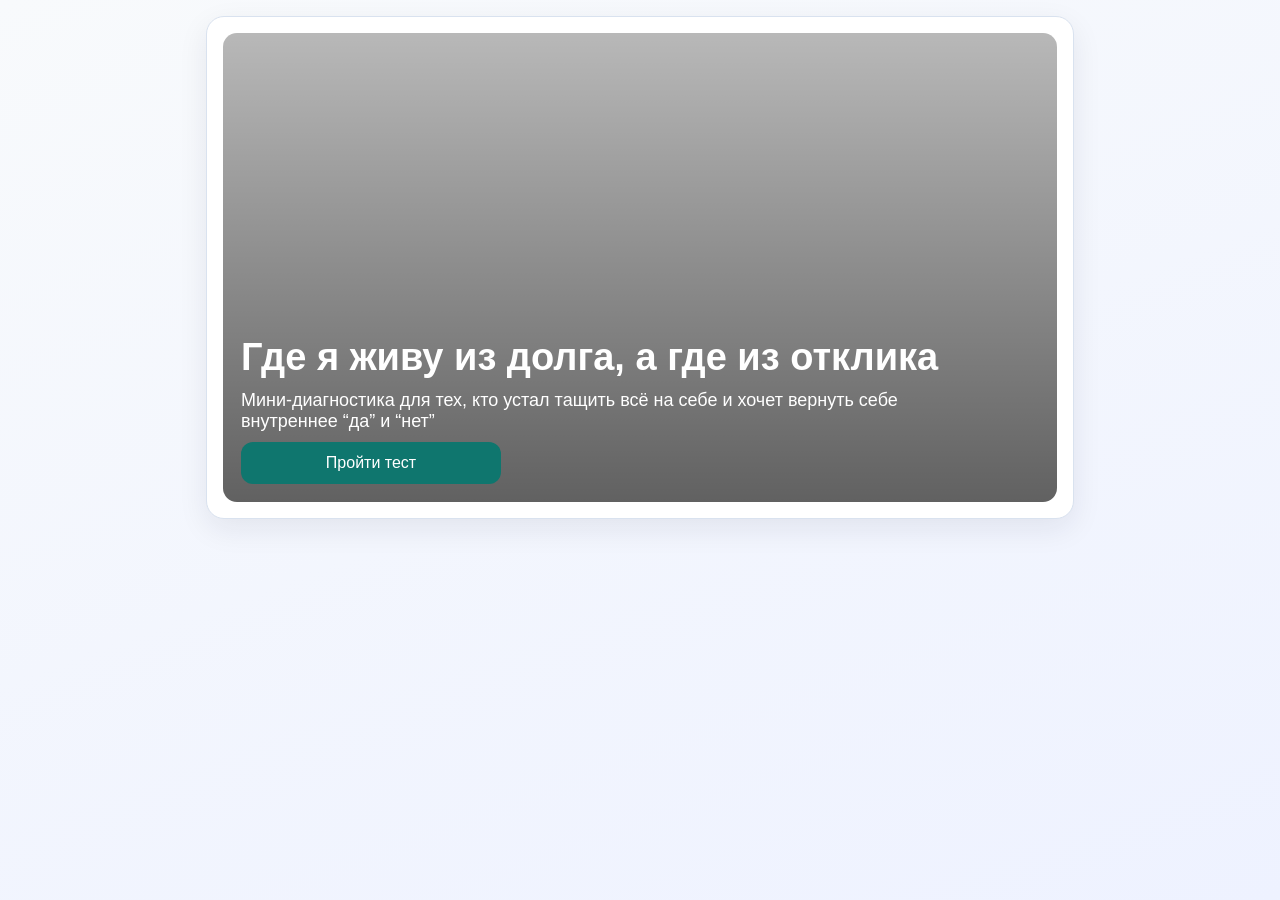
<file: index.html>
<!doctype html>
<html lang="ru">
<head>
  <meta charset="UTF-8" />
  <meta name="viewport" content="width=device-width, initial-scale=1.0" />
  <title>Мини-диагностика | Дизайн Человека</title>
  <link rel="stylesheet" href="styles.css" />
</head>
<body data-page="quiz">
  <main class="app">
    <section id="landing-screen" class="screen active fade-in">
      <div id="hero-cover" class="hero-cover" role="img" aria-label="Обложка квиза">
        <div class="hero-overlay"></div>
        <div class="hero-content">
          <h1 id="landing-title">Где я живу из долга, а где из отклика</h1>
          <p id="landing-subtitle">
            Мини-диагностика для тех, кто устал тащить всё на себе и хочет вернуть себе внутреннее “да” и “нет”
          </p>
          <button id="start-btn" class="btn btn-primary hero-btn">Пройти тест</button>
        </div>
      </div>
    </section>

    <section id="quiz-screen" class="screen">
      <div class="quiz-head">
        <p id="question-counter" class="counter"></p>
        <div class="progress-wrap" aria-label="Прогресс прохождения">
          <div id="progress-bar" class="progress-bar"></div>
        </div>
      </div>
      <h2 id="question-text" class="question"></h2>
      <div id="answers-list" class="answers"></div>
    </section>

    <section id="lead-screen" class="screen">
      <h2 id="lead-title">Почти готово!</h2>
      <p id="lead-subtitle" class="subtitle">
        Нажми кнопку ниже, чтобы получить результат и перейти в чат-бот с персональной расшифровкой.
      </p>
      <button id="lead-submit-btn" type="button" class="btn btn-primary">Получить результат</button>
    </section>
  </main>

  <script src="script.js"></script>
</body>
</html>
</file>
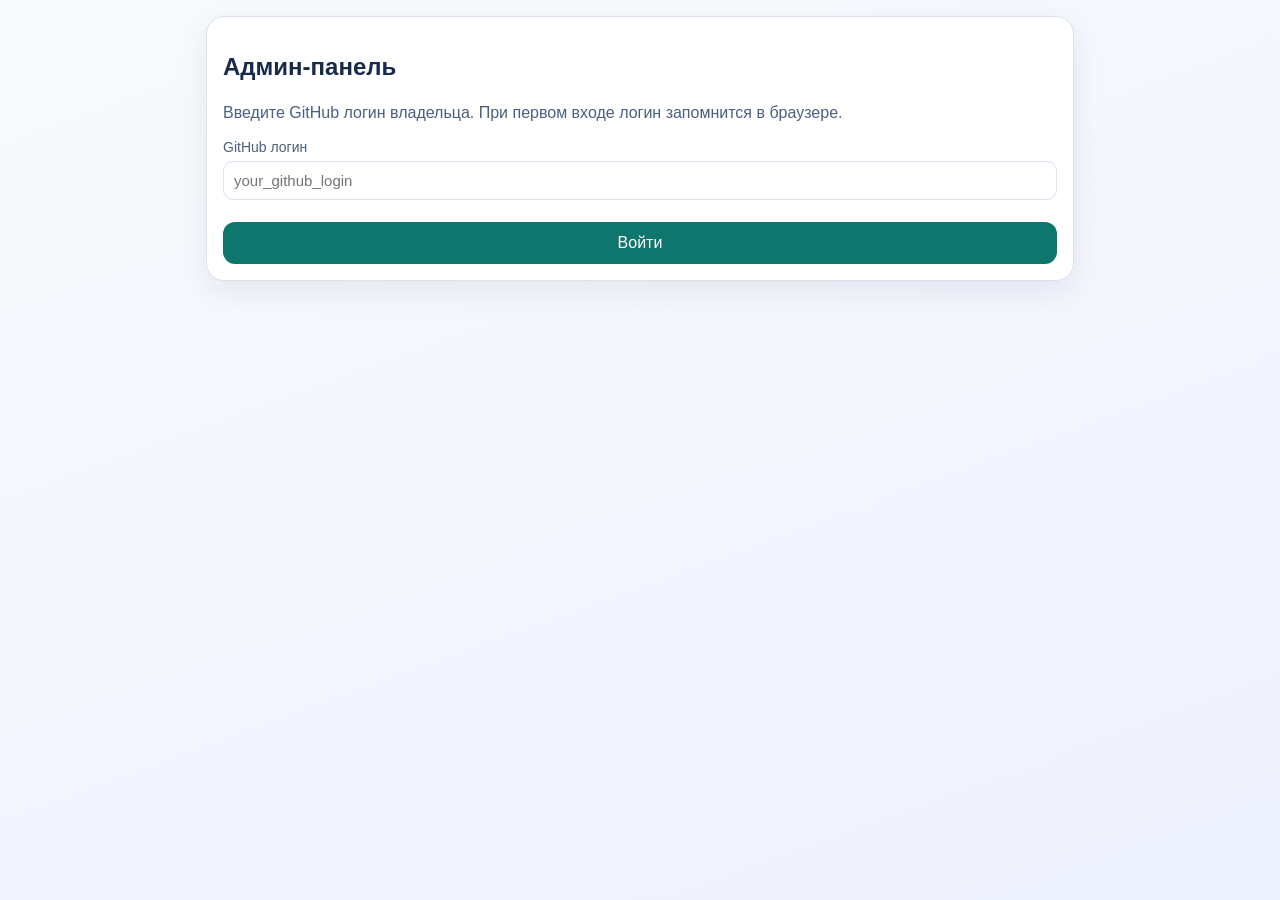
<file: admin.html>
<!doctype html>
<html lang="ru">
<head>
  <meta charset="UTF-8" />
  <meta name="viewport" content="width=device-width, initial-scale=1.0" />
  <title>Админка квиза</title>
  <link rel="stylesheet" href="styles.css" />
</head>
<body data-page="admin">
  <main class="app">
    <section id="admin-login-screen" class="screen active fade-in">
      <h1>Админ-панель</h1>
      <p class="subtitle">Введите GitHub логин владельца. При первом входе логин запомнится в браузере.</p>
      <label for="admin-login-input">GitHub логин</label>
      <input id="admin-login-input" type="text" placeholder="your_github_login" />
      <p id="admin-login-message" class="error-text" aria-live="polite"></p>
      <button id="admin-login-btn" class="btn btn-primary" type="button">Войти</button>
    </section>

    <section id="admin-panel-screen" class="screen">
      <h2>Настройки квиза</h2>
      <button id="admin-logout-btn" class="btn btn-ghost" type="button">Выйти из админки</button>
      <div class="admin-card">
        <h3>Обложка (16:9)</h3>
        <label for="landing-title-input">Заголовок на обложке</label>
        <input id="landing-title-input" type="text" maxlength="140" placeholder="Текст заголовка" />
        <label for="landing-subtitle-input">Описание на обложке</label>
        <input id="landing-subtitle-input" type="text" maxlength="220" placeholder="Текст описания" />
        <label for="hero-text-color-input">Цвет текста на обложке</label>
        <input id="hero-text-color-input" type="color" value="#ffffff" />
        <label for="hero-title-size-input">Размер заголовка на обложке</label>
        <input id="hero-title-size-input" type="range" min="24" max="64" step="1" value="38" />
        <p class="range-value"><span id="hero-title-size-value">38</span> px</p>
        <label for="hero-subtitle-size-input">Размер описания на обложке</label>
        <input id="hero-subtitle-size-input" type="range" min="14" max="32" step="1" value="18" />
        <p class="range-value"><span id="hero-subtitle-size-value">18</span> px</p>
        <label for="hero-vertical-position-select">Позиция текста по вертикали</label>
        <select id="hero-vertical-position-select">
          <option value="bottom">Внизу</option>
          <option value="center">По центру</option>
          <option value="top">Вверху</option>
        </select>
        <label for="hero-horizontal-position-select">Позиция текста по горизонтали</label>
        <select id="hero-horizontal-position-select">
          <option value="left">Слева</option>
          <option value="center">По центру</option>
          <option value="right">Справа</option>
        </select>
        <label for="cover-file-input">Загрузить изображение</label>
        <input id="cover-file-input" type="file" accept="image/*" />
        <div id="cover-preview" class="cover-preview" aria-label="Предпросмотр обложки">
          <div class="cover-preview-overlay"></div>
          <div id="cover-preview-text" class="cover-preview-text">
            <p id="cover-preview-title" class="cover-preview-title"></p>
            <p id="cover-preview-subtitle" class="cover-preview-subtitle"></p>
          </div>
        </div>
        <p id="cover-message" class="admin-message" aria-live="polite">Изображение и текст обложки сохраняются кнопкой «Сохранить изменения» ниже.</p>
      </div>

      <div class="admin-card">
        <h3>Оформление</h3>
        <label for="bot-link-input">Ссылка на чат-бота</label>
        <input id="bot-link-input" type="url" placeholder="https://t.me/your_bot" />
        <label for="bg-select">Фон страницы</label>
        <select id="bg-select">
          <option value="soft">Светлый градиент</option>
          <option value="sky">Голубой</option>
          <option value="sand">Песочный</option>
          <option value="mint">Мятный</option>
        </select>
        <div class="color-inline-list">
          <div class="color-inline-item">
            <label for="button-color-input">Цвет кнопки</label>
            <input id="button-color-input" type="color" value="#0f766e" />
          </div>
          <div class="color-inline-item">
            <label for="heading-color-input">Цвет заголовков</label>
            <input id="heading-color-input" type="color" value="#172b4d" />
          </div>
          <div class="color-inline-item">
            <label for="question-color-input">Цвет текста вопросов</label>
            <input id="question-color-input" type="color" value="#172b4d" />
          </div>
          <div class="color-inline-item">
            <label for="body-text-color-input">Цвет обычного текста (описаний)</label>
            <input id="body-text-color-input" type="color" value="#4a607e" />
          </div>
        </div>

        <div id="style-preview" class="style-preview">
          <p class="style-preview-title">Превью визуала</p>
          <div class="style-preview-canvas">
            <h4 class="style-preview-heading">Заголовок блока</h4>
            <p class="style-preview-subtitle">Пример подзаголовка и описания экрана.</p>
            <p class="style-preview-question">Пример текста вопроса</p>
            <button class="btn style-preview-btn" type="button">Пройти тест</button>
          </div>
        </div>
      </div>

      <div class="admin-card">
        <h3>Вопросы</h3>
        <div id="admin-list" class="admin-list"></div>
        <button id="add-question-btn" class="btn btn-ghost" type="button">Добавить вопрос</button>
      </div>

      <div class="admin-card">
        <h3>Экран перед переходом в бота</h3>
        <label for="lead-title-input">Заголовок экрана формы</label>
        <input id="lead-title-input" type="text" maxlength="120" />
        <label for="lead-subtitle-input">Описание экрана формы</label>
        <input id="lead-subtitle-input" type="text" maxlength="320" />
        <label for="lead-submit-text-input">Текст кнопки</label>
        <input id="lead-submit-text-input" type="text" maxlength="60" />
      </div>

      <div class="admin-actions">
        <button id="admin-save-btn" class="btn btn-primary" type="button">Сохранить изменения</button>
        <button id="admin-reset-btn" class="btn btn-ghost" type="button">Сбросить к исходным</button>
      </div>
      <p id="admin-message" class="admin-message" aria-live="polite"></p>
    </section>
  </main>

  <script src="script.js"></script>
</body>
</html>
</file>
<file: styles.css>
﻿:root {
  --page-bg: linear-gradient(160deg, #f8fafc 0%, #eef2ff 100%);
  --card: #ffffff;
  --text: #172b4d;
  --heading-color: #172b4d;
  --question-color: #172b4d;
  --body-text-color: #4a607e;
  --hero-text-color: #ffffff;
  --hero-title-size: 38px;
  --hero-subtitle-size: 18px;
  --hero-justify: flex-end;
  --hero-align: flex-start;
  --hero-text-align: left;
  --muted: #4a607e;
  --line: #d9e2ef;
  --accent: #0f766e;
  --accent-hover: #0b5c56;
  --danger: #b42318;
  --radius: 18px;
  --shadow: 0 10px 30px rgba(22, 30, 50, 0.08);
}

* {
  box-sizing: border-box;
}

body {
  margin: 0;
  font-family: "Segoe UI", Tahoma, sans-serif;
  background: var(--page-bg);
  color: var(--text);
}

.app {
  width: min(900px, 100%);
  margin: 0 auto;
  padding: 16px;
  min-height: 100vh;
}

.screen {
  display: none;
  background: var(--card);
  border: 1px solid var(--line);
  border-radius: var(--radius);
  box-shadow: var(--shadow);
  padding: 16px;
}

.screen.active {
  display: block;
}

.fade-in {
  animation: fadeIn 0.35s ease;
}

.hero-cover {
  position: relative;
  width: 100%;
  aspect-ratio: 16 / 9;
  background-size: cover;
  background-position: center;
  border-radius: 14px;
  overflow: hidden;
  min-height: 280px;
}

.hero-overlay {
  position: absolute;
  inset: 0;
  background: linear-gradient(180deg, rgba(0, 0, 0, 0.28), rgba(0, 0, 0, 0.62));
}

.hero-content {
  position: absolute;
  inset: 0;
  padding: 18px;
  display: flex;
  flex-direction: column;
  justify-content: var(--hero-justify);
  align-items: var(--hero-align);
  gap: 10px;
  text-align: var(--hero-text-align);
  color: var(--hero-text-color);
}

.hero-content h1 {
  margin: 0;
  font-size: var(--hero-title-size);
  line-height: 1.2;
}

.hero-content p {
  margin: 0;
  font-size: var(--hero-subtitle-size);
  max-width: 720px;
}

h2,
h3,
h4 {
  color: var(--heading-color);
}

.hero-btn {
  max-width: 260px;
}

.btn {
  width: 100%;
  border: 0;
  border-radius: 12px;
  padding: 12px 14px;
  font-size: 16px;
  cursor: pointer;
  transition: transform 0.15s ease, background-color 0.2s ease;
}

.btn:hover {
  transform: translateY(-1px);
}

.btn-primary {
  background: var(--accent);
  color: #fff;
}

.btn-primary:hover {
  background: var(--accent-hover);
}

.btn-ghost {
  border: 1px solid var(--line);
  background: transparent;
  color: var(--text);
}

.quiz-head {
  margin-bottom: 14px;
}

.counter {
  margin: 0 0 10px;
  color: var(--muted);
}

.progress-wrap {
  width: 100%;
  height: 10px;
  background: #edf1f7;
  border-radius: 999px;
  overflow: hidden;
}

.progress-bar {
  width: 0;
  height: 100%;
  background: var(--accent);
  transition: width 0.25s ease;
}

.question {
  margin: 0 0 16px;
  color: var(--question-color);
}

.answers {
  display: grid;
  gap: 10px;
}

.answer-btn {
  text-align: left;
  background: #fff;
  border: 1px solid var(--line);
  color: var(--text);
}

.answer-btn:hover {
  border-color: var(--accent);
}

.subtitle {
  margin: 0 0 14px;
  color: var(--body-text-color);
  line-height: 1.5;
}

label {
  display: block;
  margin-top: 10px;
  margin-bottom: 6px;
  color: var(--muted);
  font-size: 14px;
}

input,
select {
  width: 100%;
  border: 1px solid var(--line);
  border-radius: 10px;
  padding: 10px;
  font-size: 15px;
  background: #fff;
}

.color-inline-list {
  display: grid;
  gap: 8px;
  margin-top: 10px;
}

.color-inline-item {
  display: flex;
  align-items: center;
  justify-content: space-between;
  gap: 12px;
  border: 1px solid var(--line);
  border-radius: 10px;
  padding: 8px 10px;
  background: #fff;
}

.color-inline-item label {
  margin: 0;
  font-size: 15px;
  color: var(--text);
}

.color-inline-item input[type="color"] {
  width: 44px;
  height: 32px;
  min-width: 44px;
  border: 1px solid var(--line);
  border-radius: 8px;
  padding: 2px;
  cursor: pointer;
}

.lead-form,
.admin-actions {
  display: grid;
  gap: 10px;
}

.error-text {
  min-height: 18px;
  margin: 4px 0 0;
  color: var(--danger);
  font-size: 13px;
}

.admin-card {
  border: 1px solid var(--line);
  border-radius: 12px;
  background: #fbfcff;
  padding: 12px;
  margin-bottom: 12px;
}

.admin-card h3,
.admin-question h4 {
  margin: 0 0 8px;
}

.cover-preview {
  position: relative;
  width: 100%;
  aspect-ratio: 16 / 9;
  border-radius: 10px;
  border: 1px solid var(--line);
  margin: 10px 0;
  background-size: cover;
  background-position: center;
  overflow: hidden;
}

.cover-preview-overlay {
  position: absolute;
  inset: 0;
  background: linear-gradient(180deg, rgba(0, 0, 0, 0.25), rgba(0, 0, 0, 0.6));
}

.cover-preview-text {
  position: absolute;
  inset: 0;
  padding: 12px;
  display: flex;
  flex-direction: column;
  justify-content: var(--hero-justify);
  align-items: var(--hero-align);
  text-align: var(--hero-text-align);
}

.cover-preview-title {
  margin: 0 0 6px;
  color: var(--hero-text-color);
  font-weight: 700;
  font-size: clamp(16px, 2.4vw, calc(var(--hero-title-size) * 0.7));
}

.cover-preview-subtitle {
  margin: 0;
  color: var(--hero-text-color);
  font-size: clamp(12px, 1.8vw, calc(var(--hero-subtitle-size) * 0.9));
  line-height: 1.35;
}

.range-value {
  margin: 4px 0 0;
  color: var(--muted);
  font-size: 13px;
}

.admin-list {
  display: grid;
  gap: 12px;
}

.admin-question {
  border: 1px solid var(--line);
  border-radius: 10px;
  background: #fff;
  padding: 10px;
}

.admin-question-head {
  display: flex;
  justify-content: space-between;
  align-items: center;
  gap: 10px;
  margin-bottom: 8px;
}

.admin-question-head h4 {
  margin: 0;
}

.admin-remove-question {
  width: auto;
  padding: 6px 10px;
  font-size: 13px;
}

.admin-option {
  display: grid;
  grid-template-columns: 1fr 160px;
  gap: 8px;
  margin-top: 8px;
}

.admin-message {
  color: var(--muted);
  min-height: 18px;
}

.style-preview {
  margin-top: 14px;
  border-top: 1px dashed var(--line);
  padding-top: 12px;
}

.style-preview-title {
  margin: 0 0 8px;
  color: var(--muted);
  font-size: 14px;
}

.style-preview-canvas {
  border: 1px solid var(--line);
  border-radius: 10px;
  padding: 12px;
  background: var(--page-bg);
}

.style-preview-heading {
  margin: 0 0 8px;
}

.style-preview-subtitle {
  margin: 0 0 8px;
  line-height: 1.45;
}

.style-preview-question {
  margin: 0 0 10px;
  font-weight: 600;
}

.style-preview-btn {
  width: auto;
  min-width: 150px;
  color: #fff;
}

@keyframes fadeIn {
  from {
    opacity: 0;
    transform: translateY(8px);
  }
  to {
    opacity: 1;
    transform: translateY(0);
  }
}

@media (max-width: 700px) {
  .app {
    padding: 12px;
  }

  .screen {
    padding: 12px;
  }

  .hero-cover {
    min-height: 220px;
  }

  .hero-btn {
    max-width: none;
  }

  .admin-option {
    grid-template-columns: 1fr;
  }
}
</file>
